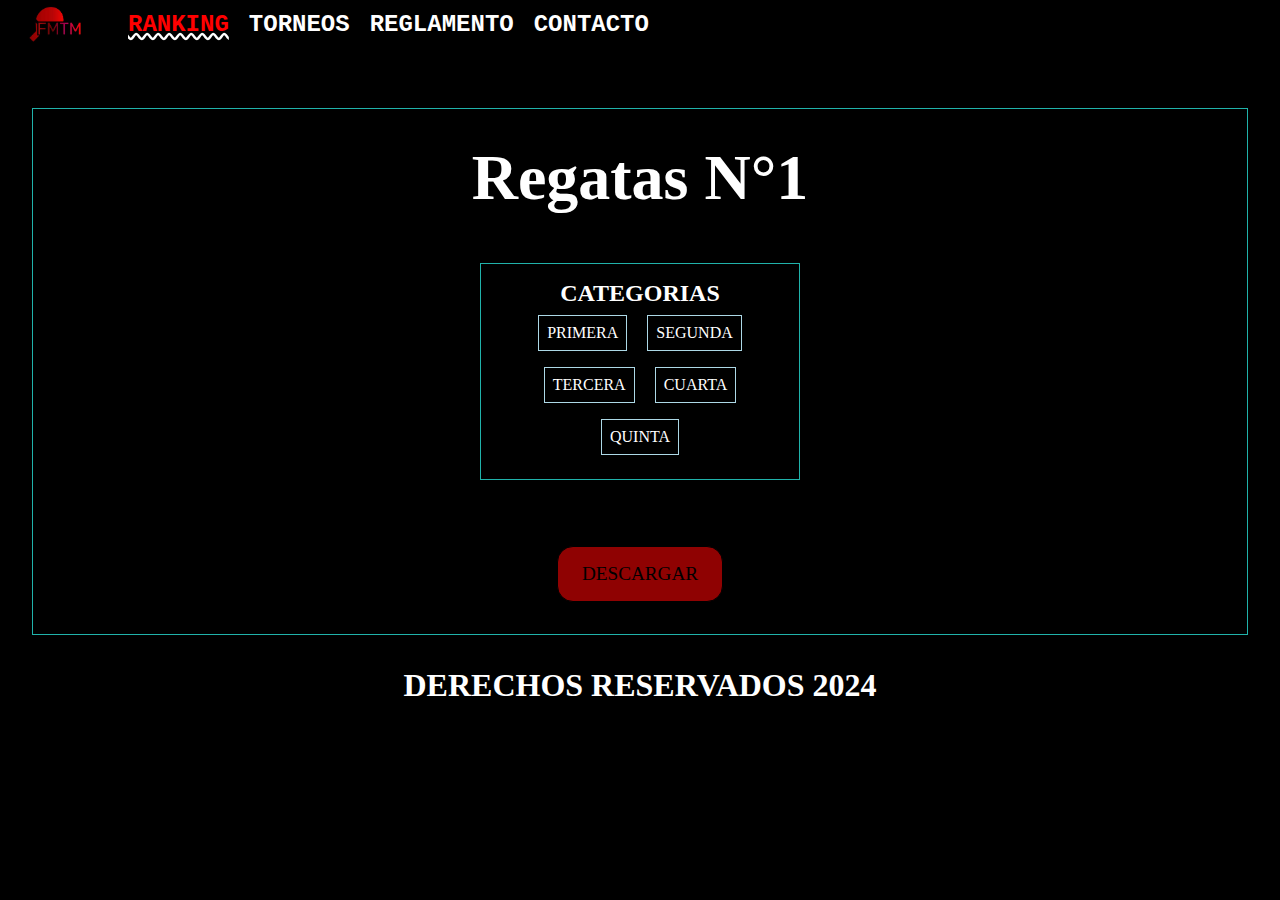
<file: ranking.html>
<!DOCTYPE html>
<html lang="es">
<head>
    <meta charset="UTF-8">
    <meta name="viewport" content="width=device-width, initial-scale=1.0">
    <link rel="stylesheet" href="css/ranking.css">
    <link rel="icon" href="img/logo-fmtm-2.ico">
    <title>Ranking</title>
</head>
<body>
    <header>
        <div class="nav-bar">
            <a href="index.html"><img src="img/logo-fmtm-main.jpg" alt="LogoFmtmt" class="nav-item-img"></a>
            <span class="nav-toggle">&#9776;</span>
            <div class="nav-menu">
                <a href="ranking.html" class="nav-item">RANKING</a>
                <a href="torneos.html" class="nav-item">TORNEOS</a>
                <a href="reglamento.html" class="nav-item">REGLAMENTO</a>
                <a href="contacto.html" class="nav-item">CONTACTO</a>
            </div>
        </div>    
    </header>
    <br><br>
    <section class="ranking-container">
        <article class="ranking">
            <h2>Regatas N°1</h2>
            <div class="ranking-categorias">
                <h1>CATEGORIAS</h1>
                <p>PRIMERA</p>
                <p>SEGUNDA</p>
                <p>TERCERA</p>
                <p>CUARTA</p>
                <p>QUINTA</p>
            </div>
            <br>
            <a class="Descargar" href="media/Ranking.xlsx" download="Descargar ranking">DESCARGAR</a>
        </article>
    </section>
    <footer>
        <h1>DERECHOS RESERVADOS 2024</h1>
    </footer>
    <script>
        document.querySelector('.nav-toggle').addEventListener('click', () => {
            document.querySelector('.nav-menu').classList.toggle('active');
        });
    </script>
</body>
</html>
</file>
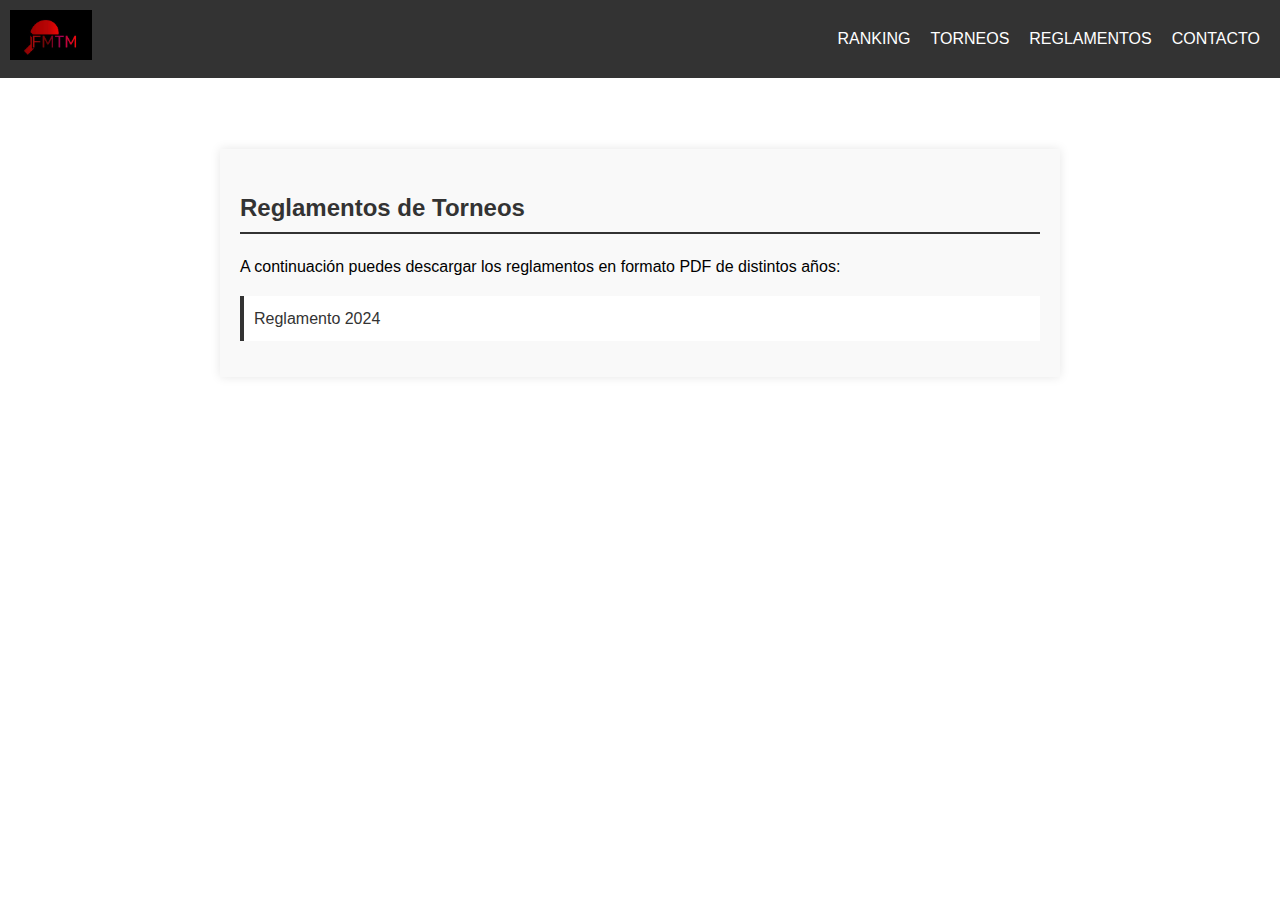
<file: reglamento.html>
<!DOCTYPE html>
<html lang="es">
<head>
    <meta charset="UTF-8">
    <meta name="viewport" content="width=device-width, initial-scale=1.0">
    <link rel="stylesheet" href="css/reglamento.css">
    <link rel="icon" href="img/logo-fmtm-2.ico">
    <title>Reglamentos</title>
</head>
<body>
    <header>
        <div class="nav-bar">
            <a href="index.html"><img src="img/logo-fmtm-main.jpg" alt="LogoFmtmt" class="nav-item-img"></a>
            <span class="nav-toggle" onclick="toggleMenu()">Menú</span>
            <div class="nav-menu">
                <a href="ranking.html" class="nav-item">RANKING</a>
                <a href="torneos.html" class="nav-item">TORNEOS</a>
                <a href="reglamento.html" class="nav-item">REGLAMENTOS</a>
                <a href="contacto.html" class="nav-item">CONTACTO</a>
            </div>
        </div>    
    </header>
    <br><br>
    <section class="reglamento-container">
        <article class="reglamento">
            <h2>Reglamentos de Torneos</h2>
            <p>A continuación puedes descargar los reglamentos en formato PDF de distintos años:</p>
            <ul>
                <li><a href="assets/reglamento2024.pdf" download="Reglamento FMTM Competencias 2024" target="_blank">Reglamento 2024</a></li>
                <!-- <li><a href="reglamentos/reglamento_2022.pdf" target="_blank">Reglamento 2022</a></li>
                <li><a href="reglamentos/reglamento_2021.pdf" target="_blank">Reglamento 2021</a></li>
                <li><a href="reglamentos/reglamento_2020.pdf" target="_blank">Reglamento 2020</a></li>
                <li><a href="reglamentos/reglamento_2019.pdf" target="_blank">Reglamento 2019</a></li> -->
            </ul>
        </article>
    </section>
    <script>
        function toggleMenu() {
            const navMenu = document.querySelector('.nav-menu');
            navMenu.classList.toggle('open');
        }
    </script>
</body>
</html>
</file>
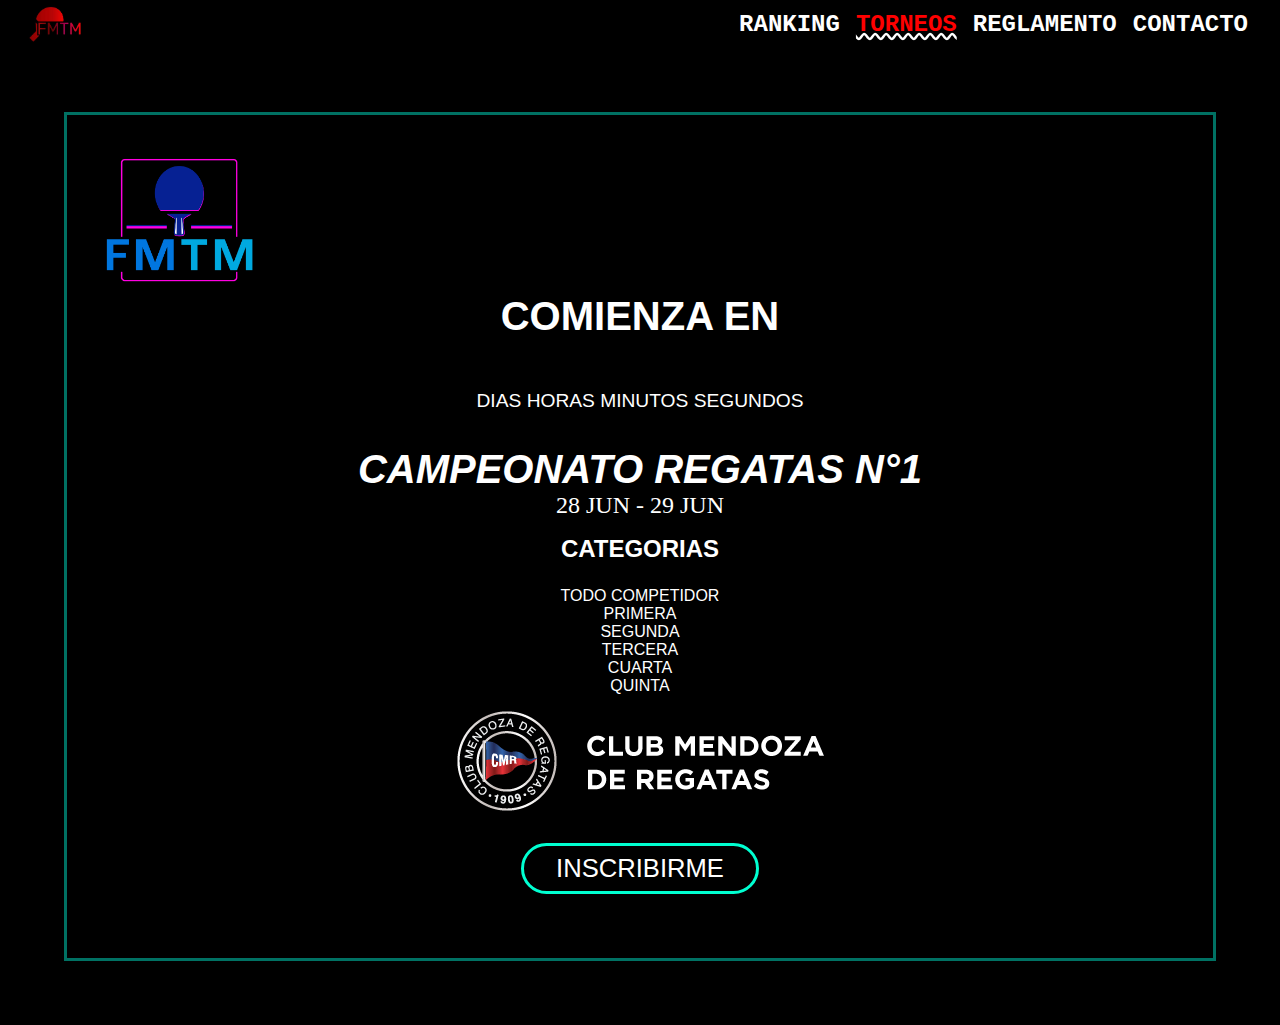
<file: torneos.html>
<!DOCTYPE html>
<html lang="en">
<head>
    <meta charset="UTF-8">
    <meta name="viewport" content="width=device-width, initial-scale=1.0">
    <link rel="stylesheet" href="css/torneos.css">
    <title>Document</title>
</head>
<body>
    <header>
        <div class="nav-bar">
            <a href="index.html"><img src="/img/logo-fmtm-main.jpg" alt="LogoFmtmt" class="nav-item-img"></a>
            <nav>
                <a href="ranking.html" class="nav-item">RANKING</a>
                <a href="torneos.html" class="nav-item">TORNEOS</a>
                <a href="reglamento.html" class="nav-item">REGLAMENTO</a>
                <a href="contacto.html" class="nav-item">CONTACTO</a>
            </nav>
            <button class="nav-toggle" aria-label="Abrir menú">
                <span class="hamburger"></span>
            </button>
        </div>    
    </header>
    <main>
        <div class="events-container">
            <div class="events-container-2">
                <img src="img/logo-fmtm-2.jpg" alt="logo-fmtm" class="events-image-logo-fmtm">
                <h1 class="events-comence-in">COMIENZA EN</h1>
                <div id="countdown">
                    <h1 id="time" class="cuenta-regresiva"></h1>
                    <p class="cuenta-regresiva-2">DIAS    HORAS    MINUTOS    SEGUNDOS</p>
                </div>
                <h1 class="extra-bold"><i>CAMPEONATO REGATAS N°1</i></h1>
                <h2 class="event-date">28 JUN - 29 JUN</h2>
                <h3 class="event-categories">CATEGORIAS</h3>
                <p class="event-categories-list">TODO COMPETIDOR <br> PRIMERA <br> SEGUNDA <br> TERCERA <br> CUARTA <br> QUINTA</p>
                <img src="img/cmr-logotipo.png" alt="Logotipo CMR" class="cmr-logo">
                <a href="pages/tournament.html" class="event-boton-inscribirse">INSCRIBIRME<a>
            </div>
        </div>
    </main>
    <script>
        document.querySelector('.nav-toggle').addEventListener('click', () => {
            document.querySelector('.nav-bar nav').classList.toggle('nav-open');
        });

        // Temporizador
        const countdown = () => {
            const countDate = new Date('June 28, 2024 09:08:00').getTime();
            const now = new Date().getTime();
            const gap = countDate - now;

            const second = 1000;
            const minute = second * 60;
            const hour = minute * 60;
            const day = hour * 24;

            const textDay = Math.floor(gap / day);
            const textHour = Math.floor((gap % day) / hour);
            const textMinute = Math.floor((gap % hour) / minute);
            const textSecond = Math.floor((gap % minute) / second);

            document.getElementById('time').innerText = `${textDay}d ${textHour}h ${textMinute}m ${textSecond}s`;

            if (gap < 0) {
                clearInterval(timer);
                document.getElementById('time').innerText = "¡El torneo ha comenzado!";
            }
        };

        const timer = setInterval(countdown, 1000);
    </script>
</body>
</html>
</file>
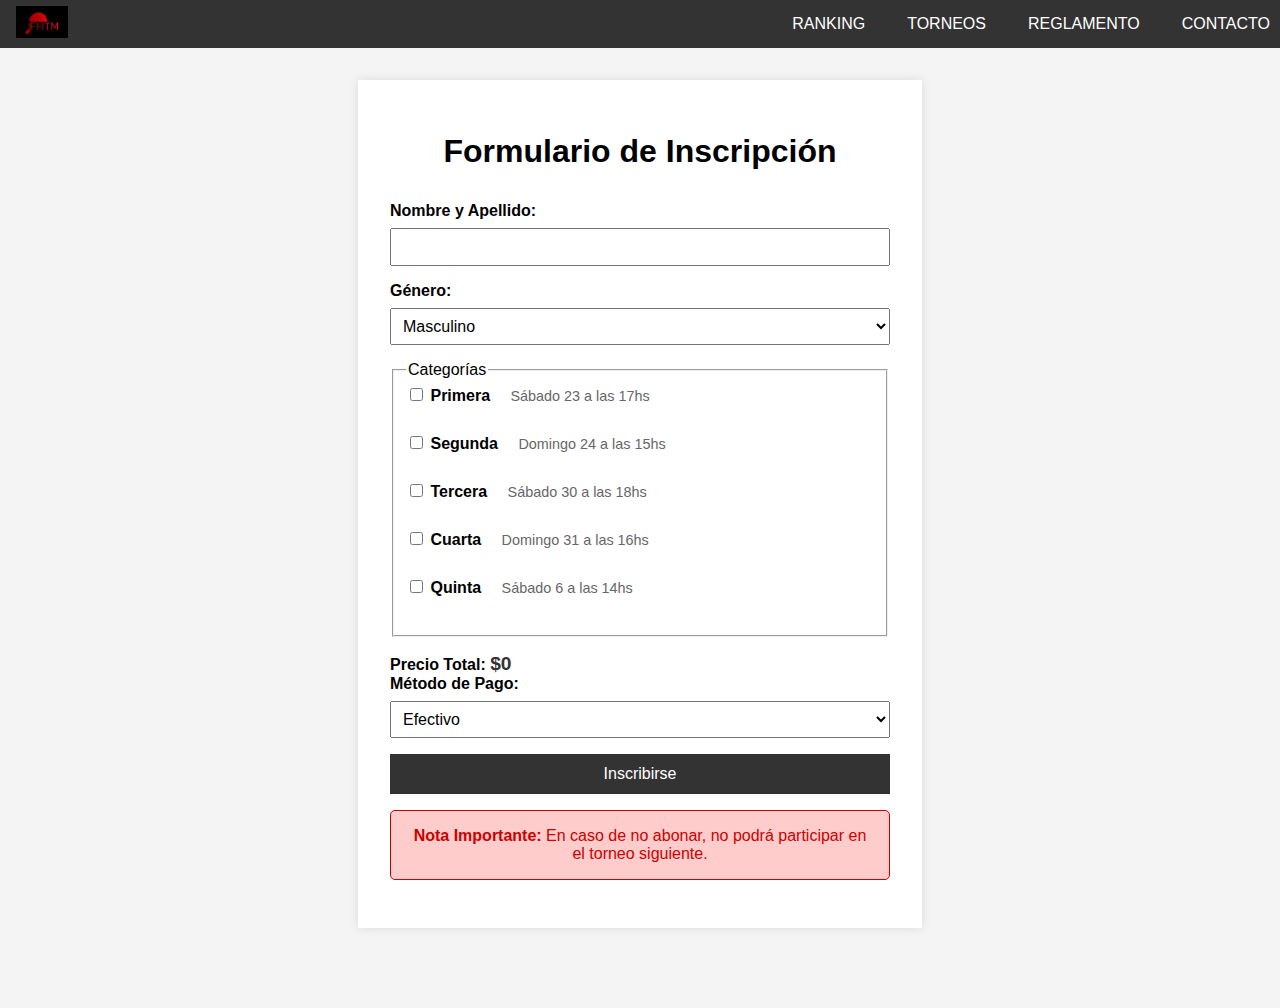
<file: pages/form-inscription.html>
<!DOCTYPE html>
<html lang="en">
<head>
    <meta charset="UTF-8">
    <meta name="viewport" content="width=device-width, initial-scale=1.0">
    <link rel="stylesheet" href="/css/form-incription.css">
    <title>Formulario de Inscripción</title>
    <style>
        /* Estilos generales */

body {
  margin: 0;
  font-family: Arial, sans-serif;
  background-color: #f4f4f4; /* Color de fondo de la página */
}

/* Barra de navegación */

.nav-bar {
  position: fixed;
  top: 0;
  width: 100%;
  height: 3rem;
  background-color: #333;
  display: flex;
  align-items: center;
  padding: 0 1rem;
  justify-content: space-between;
  z-index: 1000;
}

.nav-item {
  color: #fff;
  font-size: 1rem;
  font-weight: bold;
  padding: 0.5rem 1rem;
  margin-right: 1rem;
  transition: color 0.3s ease;
  text-decoration: none; /* Elimina el subrayado predeterminado */
}

.nav-item:hover {
  color: #FFD700; /* Cambia a tu color de hover deseado */
}

.nav-item-img {
  height: 2rem; /* Ajusta esta altura para que coincida con la altura de la barra de navegación */
  width: auto;
  object-fit: contain;
  margin-right: 1rem;
}

.nav-toggle {
  display: none;
  flex-direction: column;
  justify-content: center;
  height: 24px;
  width: 30px;
  background: transparent;
  border: none;
  cursor: pointer;
  z-index: 101;
}

.hamburger {
  width: 100%;
  height: 3px;
  background: white;
  margin: 2px 0; /* Espacio entre las barras del ícono de hamburguesa */
}

.nav-bar nav {
  display: flex;
  align-items: center;
}

.nav-links {
  list-style-type: none;
  margin: 0;
  padding: 0;
  display: flex;
}

.nav-links li {
  margin-right: 10px; /* Espacio entre los elementos de la lista */
}

.nav-links a {
  color: #fff;
  text-decoration: none;
  padding: 0.5rem 1rem;
  transition: color 0.3s ease;
}

.nav-links a:hover {
  color: #FFD700; /* Cambia a tu color de hover deseado */
}

@media (max-width: 768px) {
  .nav-bar {
      flex-direction: column;
      align-items: flex-start;
      height: auto;
  }

  .nav-toggle {
      display: flex;
  }

  .nav-links {
      flex-direction: column;
      width: 100%;
      display: none;
      position: absolute;
      top: 3rem;
      left: 0;
      background-color: #333;
      padding: 1rem;
      box-shadow: 0 2px 5px rgba(0,0,0,0.2);
      z-index: 999;
  }

  .nav-open .nav-links {
      display: flex;
  }

  .nav-links li {
      margin-bottom: 0.5rem;
  }
}

/* Formulario de inscripción */

.form-container {
  width: 100%;
  max-width: 500px;
  margin: 5rem auto;
  padding: 2rem;
  background-color: #fff; /* Color de fondo del formulario */
  box-shadow: 0 0 10px rgba(0,0,0,0.1);
}

.form-container h1 {
  text-align: center;
  margin-bottom: 2rem;
}

.form-container form {
  display: flex;
  flex-direction: column;
}

.form-container label {
  margin-bottom: 0.5rem;
  font-weight: bold;
}

.form-container input, 
.form-container select {
  margin-bottom: 1rem;
  padding: 0.5rem;
  font-size: 1rem;
}

.checkbox-group {
  margin-bottom: 1rem;
}

.checkbox-group label {
  display: block;
  margin-bottom: 0.5rem;
  font-weight: normal;
}

.form-container button {
  padding: 0.7rem;
  background-color: #333;
  color: white;
  border: none;
  font-size: 1rem;
  cursor: pointer;
  transition: background-color 0.3s ease;
}

.form-container button:hover {
  background-color: #555;
}

.precio-container {
  margin-top: 1rem;
}

#precio-total {
  font-weight: bold;
  color: #333;
  font-size: 1.2rem;
}

#info-transferencia {
  background-color: #f0f0f0;
  border: 1px solid #ccc;
  padding: 1rem;
  margin-top: 1rem;
  display: none;
}

.advice {
  background-color: #ffcccc;
  color: #cc0000;
  padding: 1rem;
  margin-top: 1rem;
  border: 1px solid #cc0000;
  border-radius: 5px;
  text-align: center;
}

.categoria {
  margin-bottom: 1rem;
}

.fecha-horario {
  margin-left: 1rem;
  color: #666;
  font-size: 0.9rem;
}

/* Estilos específicos para dispositivos móviles */

@media (max-width: 480px) {
  .form-container {
    padding: 1rem;
  }

  .form-container h1 {
    font-size: 1.5rem;
    margin-bottom: 1.5rem;
  }

  .form-container label {
    font-size: 0.9rem;
  }

  .form-container input, 
  .form-container select {
    font-size: 0.9rem;
  }

  .categoria {
    font-size: 0.9rem;
  }

  .precio-container {
    font-size: 0.9rem;
  }

  .advice {
    font-size: 0.9rem;
  }
}
    </style>
</head>
<body>
    <header>
        <div class="nav-bar">
            <a href="https://clashkill.github.io/federacionmendocina/index.html"><img src="/img/logo-fmtm-main.jpg" alt="LogoFmtmt" class="nav-item-img"></a>
            <button class="nav-toggle">
                <span class="hamburger"></span>
                <span class="hamburger"></span>
                <span class="hamburger"></span>
            </button>
            <nav>
                <ul class="nav-links">
                    <li><a href="https://clashkill.github.io/federacionmendocina/ranking.html">RANKING</a></li>
                    <li><a href="https://clashkill.github.io/federacionmendocina/torneos.html">TORNEOS</a></li>
                    <li><a href="https://clashkill.github.io/federacionmendocina/reglamento.html">REGLAMENTO</a></li>
                    <li><a href="https://clashkill.github.io/federacionmendocina/contacto.html">CONTACTO</a></li>
                </ul>
            </nav>
        </div>
    </header>
    <main>
        <div class="form-container">
            <h1>Formulario de Inscripción</h1>
            <form action="https://formspree.io/f/[YOUR_FORM_ID]" method="post" id="inscripcion-form">
                <label for="nombre">Nombre y Apellido:</label>
                <input type="text" id="nombre" name="nombre" required>
                
                <label for="genero">Género:</label>
                <select id="genero" name="genero" required>
                    <option value="masculino">Masculino</option>
                    <option value="femenino">Femenino</option>
                    <option value="otro">Otro</option>
                </select>
                
                <fieldset>
                    <legend>Categorías</legend>
                    <div class="categoria">
                        <input type="checkbox" id="primera" name="categoria[]" value="primera">
                        <label for="primera">Primera</label>
                        <span class="fecha-horario">Sábado 23 a las 17hs</span>
                    </div>
                    <div class="categoria">
                        <input type="checkbox" id="segunda" name="categoria[]" value="segunda">
                        <label for="segunda">Segunda</label>
                        <span class="fecha-horario">Domingo 24 a las 15hs</span>
                    </div>
                    <div class="categoria">
                        <input type="checkbox" id="tercera" name="categoria[]" value="tercera">
                        <label for="tercera">Tercera</label>
                        <span class="fecha-horario">Sábado 30 a las 18hs</span>
                    </div>
                    <div class="categoria">
                        <input type="checkbox" id="cuarta" name="categoria[]" value="cuarta">
                        <label for="cuarta">Cuarta</label>
                        <span class="fecha-horario">Domingo 31 a las 16hs</span>
                    </div>
                    <div class="categoria">
                        <input type="checkbox" id="quinta" name="categoria[]" value="quinta">
                        <label for="quinta">Quinta</label>
                        <span class="fecha-horario">Sábado 6 a las 14hs</span>
                    </div>
                </fieldset>

                <div class="precio-container">
                    <label>Precio Total:</label>
                    <span id="precio-total">$0</span>
                </div>

                <label for="metodo-pago">Método de Pago:</label>
                <select id="metodo-pago" name="metodo-pago" required>
                    <option value="efectivo">Efectivo</option>
                    <option value="transferencia">Transferencia</option>
                </select>

                <div id="info-transferencia" style="display: none;">
                    <h3>Detalles para Transferencia:</h3>
                    <p>Nombre: [TU NOMBRE Y APELLIDO]</p>
                    <p>Alias: [TU ALIAS]</p>
                    <p>CVU: [TU CVU]</p>
                    <p>Banco Destino: [NOMBRE DEL BANCO]</p>
                </div>
                
                <button type="submit">Inscribirse</button>
            </form>

            <p class="advice">
                <strong>Nota Importante:</strong> En caso de no abonar, no podrá participar en el torneo siguiente.
            </p>
        </div>
    </main>
    <script>
        document.addEventListener('DOMContentLoaded', () => {
            const navToggle = document.querySelector('.nav-toggle');
            const navMenu = document.querySelector('.nav-bar nav');

            navToggle.addEventListener('click', () => {
                navMenu.classList.toggle('nav-open');
            });

            // Calcula el precio total basado en las categorías seleccionadas
            const checkboxes = document.querySelectorAll('input[type="checkbox"]');
            const precioTotal = document.getElementById('precio-total');
            const metodoPagoSelect = document.getElementById('metodo-pago');
            const infoTransferencia = document.getElementById('info-transferencia');

            checkboxes.forEach(checkbox => {
                checkbox.addEventListener('change', () => {
                    let precio = 0;
                    checkboxes.forEach(cb => {
                        if (cb.checked) {
                            precio += 4000;
                        }
                    });

                    // Aplica descuentos por cantidad de categorías seleccionadas
                    if (precio > 4000) {
                        precio -= 2000; // Descuento por seleccionar más de una categoría
                    }

                    precioTotal.textContent = `$${precio}`;
                });
            });

            metodoPagoSelect.addEventListener('change', () => {
                if (metodoPagoSelect.value === 'transferencia') {
                    infoTransferencia.style.display = 'block';
                } else {
                    infoTransferencia.style.display = 'none';
                }
            });
        });
    </script>
</body>
</html>
</file>
<file: css/ranking.css>
body {
    margin: 0;
    background-color: black;
}

div {
    padding: 0;
}

html {
    box-sizing: border-box;
    background-color: black;
}

*,
*::after,
*::before {
    box-sizing: inherit;
}

h2,
h1 {
    margin: 0;
}

a {
    text-decoration: none;
}

footer {
    background-color: black;
    width: 100%;
    height: 3rem;
    margin-bottom: 0;
}

footer > h1 {
    color: white;
    text-align: center;
}

.nav-item {
    color: white;
    font-size: 1.5rem;
    font-family: 'Courier New', Courier, monospace;
    margin-right: 1rem;
    font-weight: bold;
    transition: 1s;
}

.nav-item:visited {
    color: white;
}

.nav-item:hover {
    color: red;
    text-decoration: wavy underline white;
    font-size: 1.5rem;
    font-family: 'Courier New', Courier, monospace;
    margin-right: 1rem;
    font-weight: bold;
    transition: 1s;
}

.nav-bar {
    position: fixed;
    top: 0;
    width: 100%;
    height: 3rem;
    background-color: black;
    display: flex;
    align-items: center;
    padding: 1rem;
    z-index: 10;
}

.nav-item-img {
    width: 80px;
    height: auto;
    object-fit: cover;
    margin-right: 2rem;
}

.nav-account-managment {
    width: 30px;
    height: auto;
    clip-path: circle();
    position: absolute;
    top: .5rem;
    right: 1rem;
    background: linear-gradient(90deg, rgba(0,236,255,1) 0%, rgba(0,156,143,1) 50%, rgba(0,212,255,1) 100%);
}

.nav-item:nth-child(1) {
    text-decoration: wavy underline white;
    color: red;
}

.ranking-container {
    background-color: black;
    width: 100%;
    height: fit-content;
    padding: 2rem;
}

.ranking {
    display: flex;
    flex-direction: column;
    align-items: center;
    width: 100%;
    border: thin solid lightseagreen;
    height: auto;
    padding: 2rem;
    margin-top: 2.5rem;
}

a {
    text-decoration: none;
}

.ranking > h2,
div {
    color: white;
}

.ranking > h2 {
    text-align: center;
    font-size: 4em;
    font-family: serif;
}

.ranking > a {
    background-color: #8F0202;
    color: black;
    padding: 1rem;
    padding-left: 1.5rem;
    padding-right: 1.5rem;
    font-size: 1.2rem;
    border: thin solid black;
    border-radius: 1rem;
    transition: 1s;
}

.ranking > a:hover {
    background-color: #8F0202;
    transition: 1s;
    color: whitesmoke;
    padding: 1rem;
    padding-left: 1.5rem;
    padding-right: 1.5rem;
    font-size: 1.2rem;
    border: thin solid black;
    border-radius: 1rem;
}

.ranking > div > span {
    border: thin solid white;
    margin: 1rem;
    padding: 1rem;
}

.ranking div {
    margin: 3rem;
}

.ranking-categorias {
    flex-wrap: wrap;
    text-align: center;
    border: thin solid lightseagreen;
    width: 20rem;
    height: auto;
    padding: 1rem;
}

.ranking-categorias p {
    display: inline-flex;
    border: thin solid lightblue;
    padding: .5rem;
    justify-content: space-between;
    margin: .5rem;
}

.ranking-categorias h1 {
    font-size: 1.5rem;
}

/* Media queries para pantallas más pequeñas */
@media (max-width: 1200px) {
    .nav-item {
        font-size: 1.2rem;
    }

    .ranking > h2 {
        font-size: 3em;
    }

    .ranking-categorias {
        width: 100%;
    }
}

@media (max-width: 768px) {
    .nav-bar {
        flex-direction: column;
        height: auto;
        padding: 0.5rem;
    }

    .nav-item {
        margin-right: 0;
        margin-bottom: 0.5rem;
        font-size: 1rem;
    }

    .nav-item-img {
        width: 60px;
        margin-right: 0;
    }

    .ranking-container {
        padding: 1rem;
    }

    .ranking > h2 {
        font-size: 2.5em;
    }

    .ranking-categorias {
        width: 100%;
    }
}

@media (max-width: 480px) {
    .nav-item {
        font-size: 0.8rem;
    }

    .nav-item-img {
        width: 50px;
    }

    .nav-account-managment {
        width: 25px;
        top: 0.3rem;
        right: 0.5rem;
    }

    .ranking > h2 {
        font-size: 2em;
    }

    .ranking-categorias {
        width: 100%;
    }
}

.nav-toggle {
    display: none;
    font-size: 1.5rem;
    color: white;
    cursor: pointer;
}

@media (max-width: 768px) {
    .nav-toggle {
        display: block;
    }

    .nav-menu {
        display: none;
        flex-direction: column;
        align-items: flex-start;
        width: 100%;
    }

    .nav-menu.active {
        display: flex;
    }

    .nav-item {
        padding: 0.5rem;
        width: 100%;
        text-align: center;
    }
}
</file>
<file: css/reglamento.css>
/* ranking.css */
/* Estilos existentes para la navegación y otros elementos */
body {
    font-family: Arial, sans-serif;
    line-height: 1.6;
    margin: 0;
    padding: 0;
}

.header {
    background: #333;
    color: #fff;
    padding: 10px 0;
    text-align: center;
}

.nav-bar {
    display: flex;
    justify-content: space-between;
    align-items: center;
    background-color: #333;
    padding: 10px;
}

.nav-item {
    color: white;
    text-decoration: none;
    padding: 10px;
}

.nav-item:hover {
    background-color: #575757;
}

.nav-item-img {
    height: 50px; /* Ajusta el tamaño de la imagen */
}

.nav-toggle {
    display: none;
    font-size: 24px;
    cursor: pointer;
    color: white;
}

.nav-menu {
    display: flex;
}

.reglamento-container {
    max-width: 800px;
    margin: 20px auto;
    padding: 20px;
    background-color: #f9f9f9;
    box-shadow: 0 0 10px rgba(0,0,0,0.1);
}

.reglamento h2, .reglamento h3 {
    color: #333;
    border-bottom: 2px solid #333;
    padding-bottom: 5px;
}

.reglamento ul {
    list-style-type: none;
    padding-left: 0;
}

.reglamento ul li {
    background: #fff;
    margin: 5px 0;
    padding: 10px;
    border-left: 4px solid #333;
}

.reglamento ul li a {
    text-decoration: none;
    color: #333;
}

.reglamento ul li a:hover {
    text-decoration: underline;
}

.reglamento p {
    margin: 10px 0;
}

/* Estilos para dispositivos móviles */
@media (max-width: 600px) {
    .nav-bar {
        flex-direction: column;
        align-items: flex-start;
    }

    .nav-toggle {
        display: block;
    }

    .nav-menu {
        display: none;
        flex-direction: column;
        width: 100%;
    }

    .nav-menu a {
        padding: 10px;
        width: 100%;
    }

    .nav-menu a:hover {
        background-color: #575757;
    }

    .nav-menu.open {
        display: flex;
    }
}
</file>
<file: css/torneos.css>
body {
    margin: 0;
    font-family: Arial, sans-serif;
}

div {
    padding: 0;
}

html {
    box-sizing: border-box;
}

*,
*::after,
*::before {
    box-sizing: inherit;
}

h2, h1 {
    margin: 0;
}

a {
    text-decoration: none;
}

.nav-item {
    color: white;
    font-size: 1.5rem;
    font-family: 'Courier New', Courier, monospace;
    margin-right: 1rem;
    font-weight: bold;
    transition: 1s;
}

.nav-item:visited {
    color: white;
}

.nav-item:hover {
    color: red;
    text-decoration: wavy underline white;
    font-size: 1.5rem;
    font-family: 'Courier New', Courier, monospace;
    margin-right: 1rem;
    font-weight: bold;
    transition: 1s;
}

.nav-bar {
    position: fixed;
    top: 0;
    width: 100%;
    height: 3rem;
    background-color: black;
    display: flex;
    align-items: center;
    padding: 1rem;
    justify-content: space-between;
    z-index: 1000;
}

.nav-item-img {
    width: 80px;
    height: auto;
    object-fit: cover;
    margin-right: 2rem;
}

.nav-item:nth-child(2) {
    text-decoration: wavy underline white;
    color: red;
}

.nav-bar nav {
    display: flex;
    align-items: center;
    justify-content: center;
}

.nav-bar nav.nav-open {
    display: block;
    position: absolute;
    top: 3rem;
    left: 0;
    width: 100%;
    background-color: black;
    padding: 1rem 0;
}

.nav-bar nav a {
    display: block;
    padding: 0.5rem 0;
}

.nav-toggle {
    display: none;
    flex-direction: column;
    justify-content: space-around;
    width: 2rem;
    height: 2rem;
    background: transparent;
    border: none;
    cursor: pointer;
    padding: 0;
    z-index: 10;
}

.nav-toggle .hamburger {
    width: 2rem;
    height: 0.25rem;
    background: white;
    border-radius: 10px;
    position: relative;
    transform-origin: 1px;
}

.nav-toggle .hamburger::before,
.nav-toggle .hamburger::after {
    content: '';
    width: 2rem;
    height: 0.25rem;
    background: white;
    border-radius: 10px;
    position: absolute;
    transform-origin: 1px;
}

.nav-toggle .hamburger::before {
    transform: translateY(-0.5rem);
}

.nav-toggle .hamburger::after {
    transform: translateY(0.5rem);
}

.events-container {
    width: 100%;
    height: auto;
    background-color: black;
    margin-left: auto;
    margin-right: auto;
    margin-top: 3rem;
    padding: 4rem;
}

.events-container-2 {
    position: relative;
    width: 100%;
    height: auto;
    border: medium solid #007163;
    padding: 2rem;
}

.events-image-logo-fmtm {
    width: 10rem;
    height: auto;
}

.events-comence-in {
    color: white;
    font-size: 2.5rem;
    text-align: center;
}

#countdown {
    display: flex;
    justify-content: center;
    align-items: center;
    flex-direction: column;
    margin-top: 2rem;
    color: white;
}

.cuenta-regresiva {
    font-size: 3rem;
    text-align: center;
}

.cuenta-regresiva-2 {
    font-size: 1.2rem;
    text-align: center;
}

.extra-bold {
    font-weight: 900;
    color: white;
    font-size: 2.5rem;
    font-family: sans-serif;
    text-align: center;
    margin-top: 1rem;
}

.event-date {
    color: white;
    font-weight: 100;
    font-family: serif;
    font-size: 1.5rem;
    text-align: center;
}

.cmr-logo {
    display: block;
    margin: 1rem auto;
}

.event-boton-inscribirse {
    display: block;
    margin: 2rem auto;
    border: medium solid #00FFD1;
    color: white;
    padding: .5rem 2rem;
    width: fit-content;
    height: fit-content;
    font-size: 1.6rem;
    border-radius: 30px;
    text-align: center;
    transition: 2s;
}

.event-boton-inscribirse:hover {
    background-color: #00FFD1;
    color: black;
    transition: 2s;
}

.event-categories {
    color: white;
    font-size: 1.5rem;
    text-align: center;
    margin-top: 1rem;
}

.event-categories-list {
    color: white;
    text-align: center;
}

/* Responsive Styles */
@media (max-width: 768px) {
    .nav-bar nav {
        display: none;
        flex-direction: column;
        align-items: center;
    }
    .nav-bar.nav-open nav {
        display: flex;
    }
    .nav-toggle {
        display: flex;
    }

    .events-container {
        padding: 2rem 1rem;
    }
    .events-container-2 {
        text-align: center;
        padding: 1rem;
    }
    .events-comence-in,
    .cuenta-regresiva,
    .cuenta-regresiva-2,
    .extra-bold,
    .event-date,
    .event-categories,
    .event-categories-list,
    .cmr-logo,
    .event-boton-inscribirse {
        position: static;
        text-align: center;
        margin: 0.5rem 0;
    }
    .cuenta-regresiva {
        font-size: 2rem;
    }
    .extra-bold {
        font-size: 2rem;
    }
    .event-date {
        font-size: 1.2rem;
    }
    .event-categories {
        font-size: 1.2rem;
    }
    .event-categories-list {
        font-size: 1rem;
    }
}
</file>
<file: css/form-incription.css>
/* Estilos generales */

body {
  margin: 0;
  font-family: Arial, sans-serif;
  background-color: #f4f4f4; /* Color de fondo de la página */
}

/* Barra de navegación */

.nav-bar {
  position: fixed;
  top: 0;
  width: 100%;
  height: 3rem;
  background-color: #333;
  display: flex;
  align-items: center;
  padding: 0 1rem;
  justify-content: space-between;
  z-index: 1000;
}

.nav-item {
  color: #fff;
  font-size: 1rem;
  font-weight: bold;
  padding: 0.5rem 1rem;
  margin-right: 1rem;
  transition: color 0.3s ease;
  text-decoration: none; /* Elimina el subrayado predeterminado */
}

.nav-item:hover {
  color: #FFD700; /* Cambia a tu color de hover deseado */
}

.nav-item-img {
  height: 2rem; /* Ajusta esta altura para que coincida con la altura de la barra de navegación */
  width: auto;
  object-fit: contain;
  margin-right: 1rem;
}

.nav-toggle {
  display: none;
  flex-direction: column;
  justify-content: center;
  height: 24px;
  width: 30px;
  background: transparent;
  border: none;
  cursor: pointer;
  z-index: 101;
}

.hamburger {
  width: 100%;
  height: 3px;
  background: white;
  margin: 2px 0; /* Espacio entre las barras del ícono de hamburguesa */
}

.nav-bar nav {
  display: flex;
  align-items: center;
}

.nav-links {
  list-style-type: none;
  margin: 0;
  padding: 0;
  display: flex;
}

.nav-links li {
  margin-right: 10px; /* Espacio entre los elementos de la lista */
}

.nav-links a {
  color: #fff;
  text-decoration: none;
  padding: 0.5rem 1rem;
  transition: color 0.3s ease;
}

.nav-links a:hover {
  color: #FFD700; /* Cambia a tu color de hover deseado */
}

@media (max-width: 768px) {
  .nav-bar {
      flex-direction: column;
      align-items: flex-start;
      height: auto;
  }

  .nav-toggle {
      display: flex;
  }

  .nav-links {
      flex-direction: column;
      width: 100%;
      display: none;
      position: absolute;
      top: 3rem;
      left: 0;
      background-color: #333;
      padding: 1rem;
      box-shadow: 0 2px 5px rgba(0,0,0,0.2);
      z-index: 999;
  }

  .nav-open .nav-links {
      display: flex;
  }

  .nav-links li {
      margin-bottom: 0.5rem;
  }
}

/* Formulario de inscripción */

.form-container {
  width: 100%;
  max-width: 500px;
  margin: 5rem auto;
  padding: 2rem;
  background-color: #fff; /* Color de fondo del formulario */
  box-shadow: 0 0 10px rgba(0,0,0,0.1);
}

.form-container h1 {
  text-align: center;
  margin-bottom: 2rem;
}

.form-container form {
  display: flex;
  flex-direction: column;
}

.form-container label {
  margin-bottom: 0.5rem;
  font-weight: bold;
}

.form-container input, 
.form-container select {
  margin-bottom: 1rem;
  padding: 0.5rem;
  font-size: 1rem;
}

.checkbox-group {
  margin-bottom: 1rem;
}

.checkbox-group label {
  display: block;
  margin-bottom: 0.5rem;
  font-weight: normal;
}

.form-container button {
  padding: 0.7rem;
  background-color: #333;
  color: white;
  border: none;
  font-size: 1rem;
  cursor: pointer;
  transition: background-color 0.3s ease;
}

.form-container button:hover {
  background-color: #555;
}

.precio-container {
  margin-top: 1rem;
}

#precio-total {
  font-weight: bold;
  color: #333;
  font-size: 1.2rem;
}

#info-transferencia {
  background-color: #f0f0f0;
  border: 1px solid #ccc;
  padding: 1rem;
  margin-top: 1rem;
  display: none;
}

.advice {
  background-color: #ffcccc;
  color: #cc0000;
  padding: 1rem;
  margin-top: 1rem;
  border: 1px solid #cc0000;
  border-radius: 5px;
  text-align: center;
}

.categoria {
  margin-bottom: 1rem;
}

.fecha-horario {
  margin-left: 1rem;
  color: #666;
  font-size: 0.9rem;
}

/* Estilos específicos para dispositivos móviles */

@media (max-width: 480px) {
  .form-container {
    padding: 1rem;
  }

  .form-container h1 {
    font-size: 1.5rem;
    margin-bottom: 1.5rem;
  }

  .form-container label {
    font-size: 0.9rem;
  }

  .form-container input, 
  .form-container select {
    font-size: 0.9rem;
  }

  .categoria {
    font-size: 0.9rem;
  }

  .precio-container {
    font-size: 0.9rem;
  }

  .advice {
    font-size: 0.9rem;
  }
}
</file>
